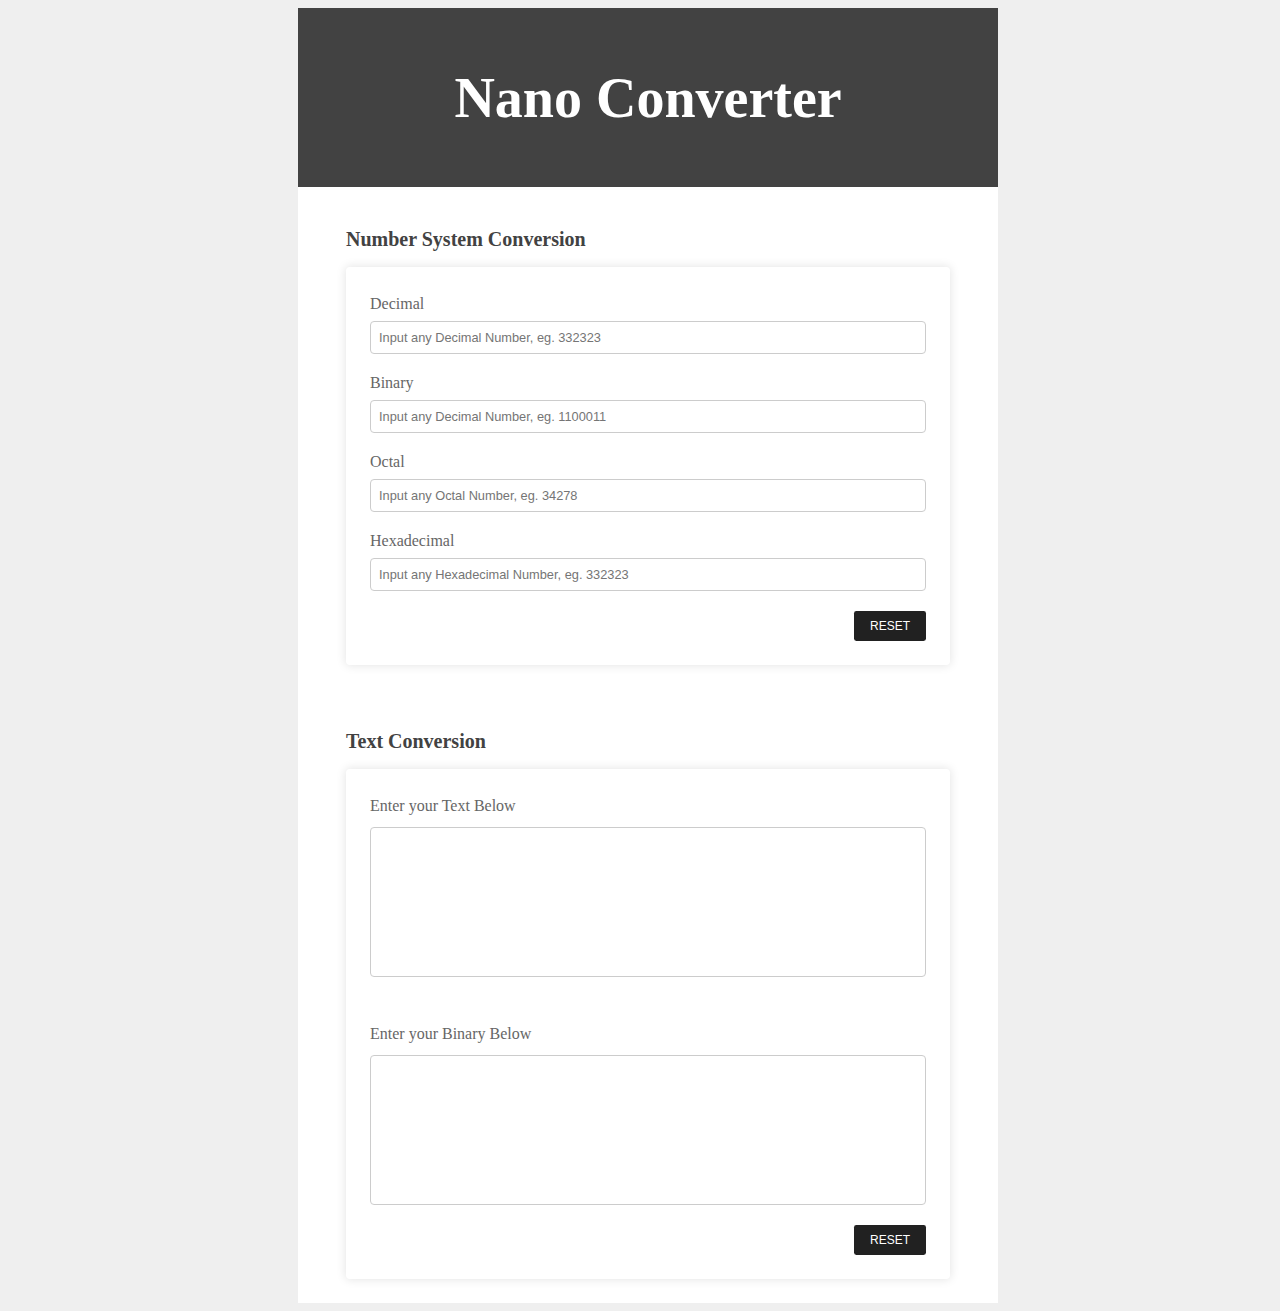
<file: index.html>
<!DOCTYPE html>
<html lang="en">
<head>
    <meta charset="UTF-8">
    <meta http-equiv="X-UA-Compatible" content="IE=edge">
    <meta name="viewport" content="width=device-width, initial-scale=1.0">
    <title>Nano Converter</title>

    <link rel="stylesheet" href="styles/style.css">
</head>
<body>
    <div id="temp"></div>
    <div class="container">
        <!-- Header Section -->
        <header id="title">
            <h1>Nano Converter</h1>
        </header>
        <!-- Main Content Section -->
        <main>
            <!-- Number System Conversion -->
            <section id="number-system">
                <h2>Number System Conversion</h2>
                <div class="box">
                    <div class="input-group">
                        <label>Decimal</label>
                        <input type="text" placeholder="Input any Decimal Number, eg. 332323">
                    </div>

                    <div class="input-group">
                        <label>Binary</label>
                        <input type="text" placeholder="Input any Decimal Number, eg. 1100011">
                    </div>

                    <div class="input-group">
                        <label>Octal</label>
                        <input type="text" placeholder="Input any Octal Number, eg. 34278">
                    </div>

                    <div class="input-group">
                        <label>Hexadecimal</label>
                        <input type="text" placeholder="Input any Hexadecimal Number, eg. 332323">
                    </div>

                    <div class="reset-btn-container">
                        <button>Reset</button>
                    </div>

                    <div class="one-rem-space"></div>
                </div>
            </section>

            <!-- Text Conversion -->
            <section id="text-conversion">
                <h2>Text Conversion</h2>
                <div class="box">
                    <div class="input-group">
                        <label>Enter your Text Below</label>
                        <textarea name="text-field" cols="30" rows="10"></textarea>
                    </div>

                    <div class="half-rem-space"></div>
                    <div class="input-group">
                        <label>Enter your Binary Below</label>
                        <textarea name="binary-field" cols="30" rows="10"></textarea>
                    </div>

                    <div class="reset-btn-container">
                        <button>Reset</button>
                    </div>
                    
                    <div class="one-rem-space"></div>
                </div>
            </section>
        </main>
    </div>    
</body>
</html>
</file>
<file: styles/style.css>
*{
    box-sizing: border-box;
}

body{
    width:100%;
    background-color: #efefef;
}

.container{
    max-width:700px;
    background: #fff;
    min-height:100vh;
    margin: 0 auto;
}

#title{
    width:100%;
    padding: 1.25rem;
    background-color: #424242;
    font-size: 1.75rem;
    color:#fff;
    text-align: center;
}

section{
    padding:1.5rem 3rem;
}

section h2{
    font-size:1.25rem;
    color:#424242;
}

section .box{
    width:100%;
    background: #fff;
    box-shadow: 0 0px 10px 1px rgba(0,0,0,0.1);
    margin-top:1rem;
    padding: 0.5rem 1.5rem;
    border-radius: 0.25rem;
}

.input-group{
    margin:1.25rem 0;
}

.input-group label{
    display:block;
    font-sie:1rem;
    color:#666666;
    text-align: left;
}

.input-group input{
    display:block;
    width:100%;
    font-size:0.8rem;
    padding:.5rem;
    margin-top:0.5rem;
    border-radius:0.25rem;
    background-color:transparent;
    outline: none;
    border: 1px solid #ccc;
}

.reset-btn-container{
    display:flex;
}

.reset-btn-container button{
    margin-left: auto;
    padding: 0.5rem 1rem;
    background: #212121;
    border:none;
    border-radius: 0.15rem;
    color: #fff;
    text-transform: uppercase;
    latter-spaceing: 2px;
    font-size:0.75rem;
    cursor: pointer;
}

.input-group textarea{
    width:100%;
    max-width: 100%;
    max-height: 150px;
    margin-top:0.75rem;
    display: block;
    font-size: 0.8rem;
    padding:0.5rem;
    border-radius:0.25rem;
    background-color:transparent;
    outline:none;
    border: 1px solid #cccccc;
    resize:none;
}

.one-rem-margin{
    margin-top:1rem;
}
.one-rem-space{
    height: 1rem;
}
.half-rem-space{
    height: 0.5rem;
}
</file>
